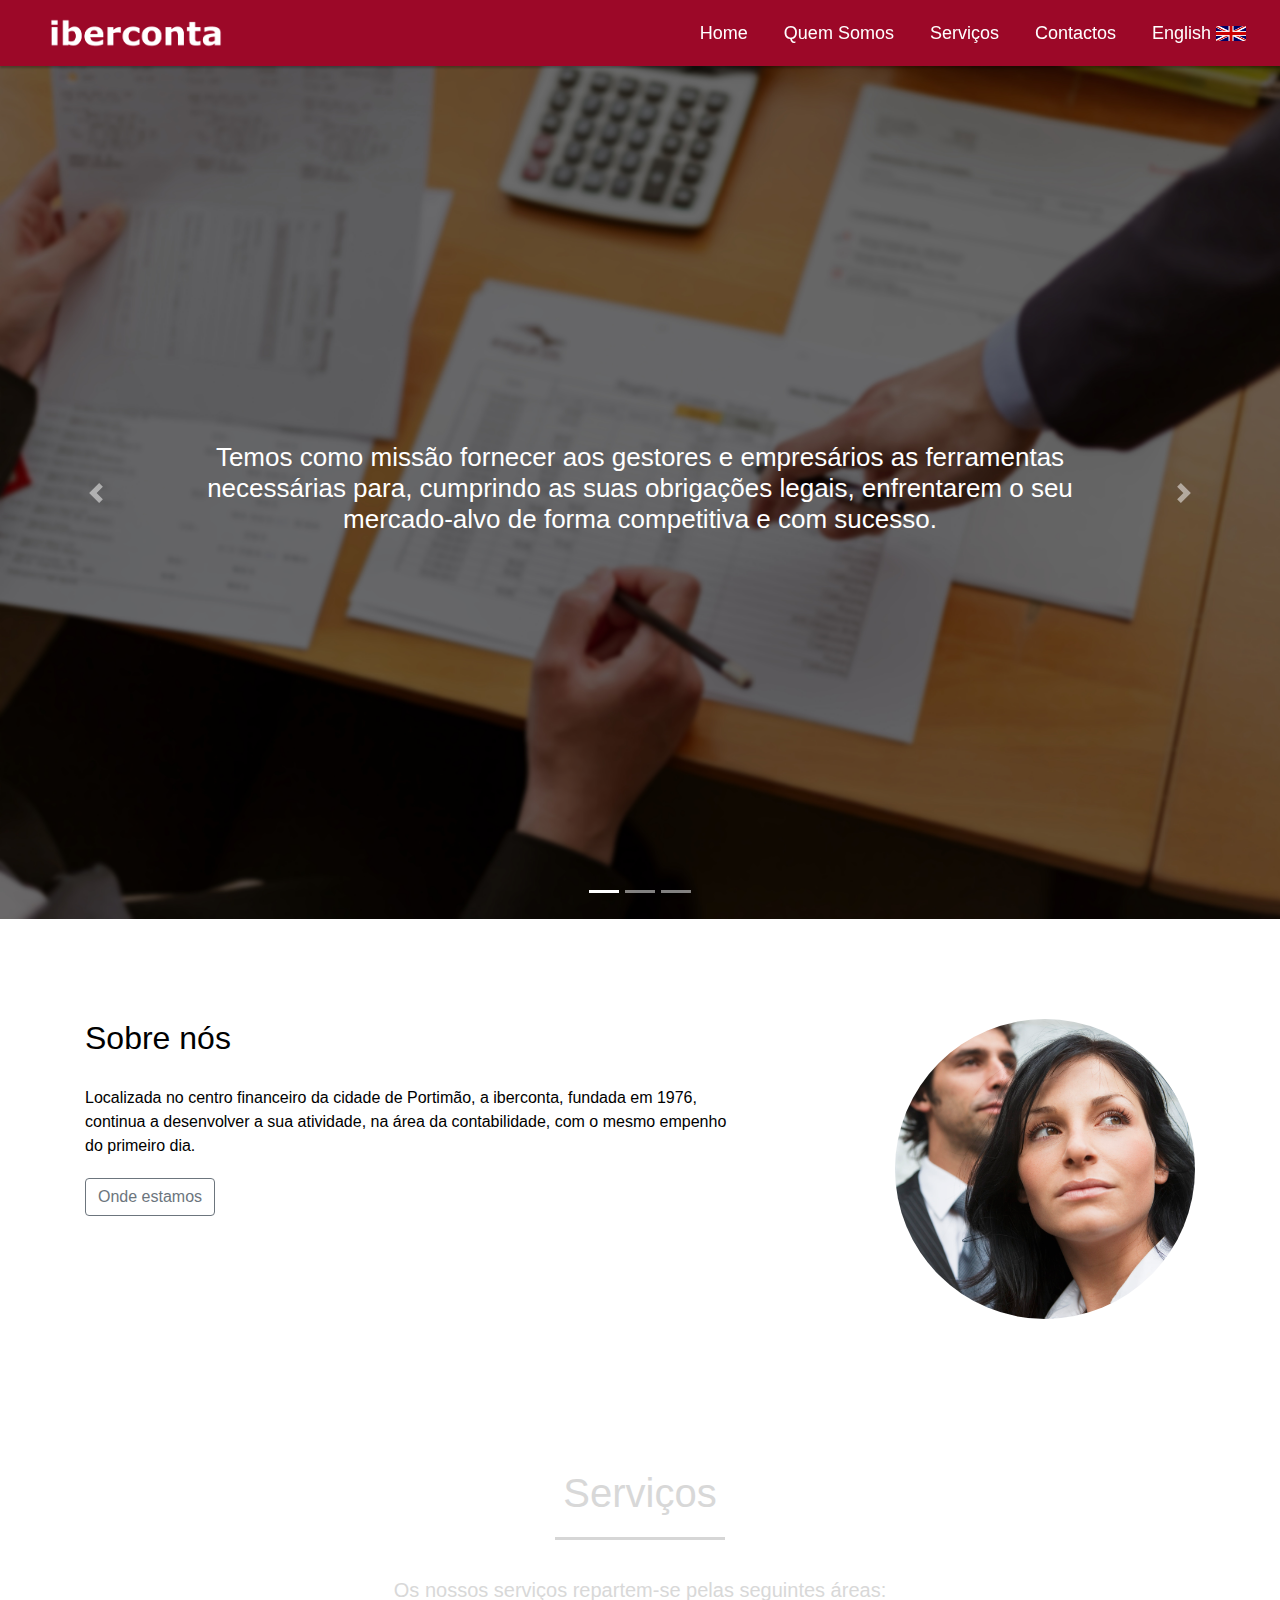
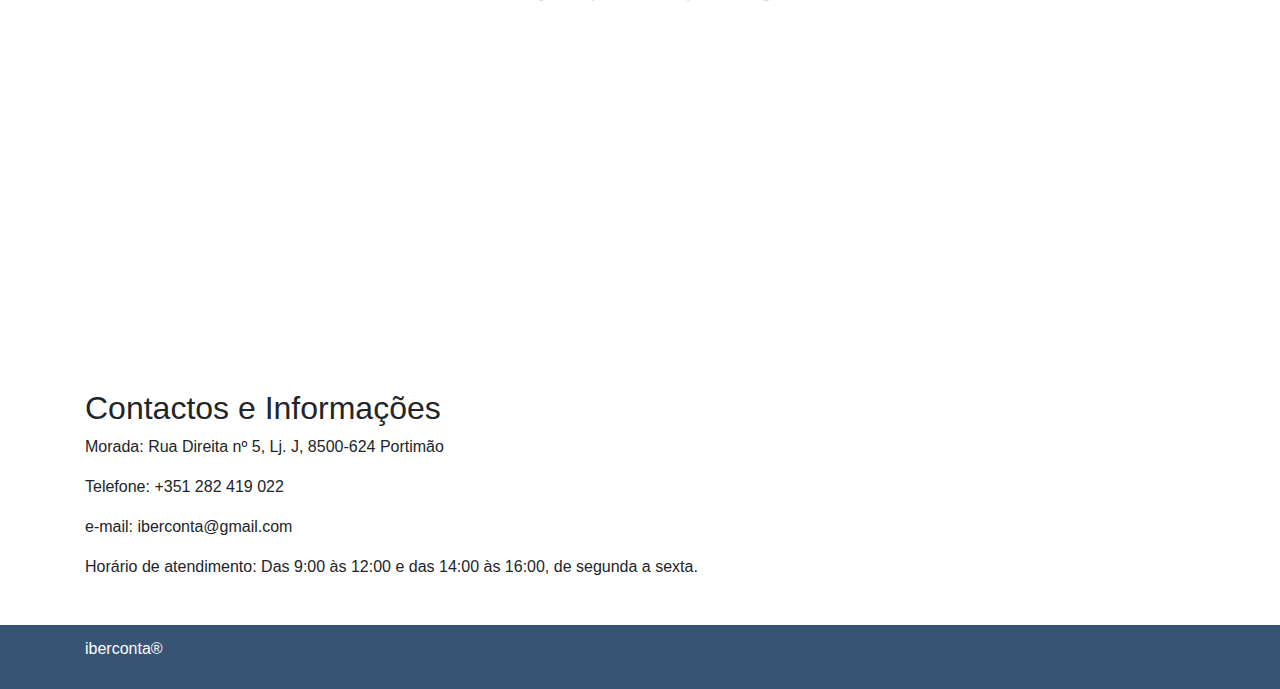
<file: index.html>
<html>
    <head>
        <title>iberconta</title>
        <link rel="stylesheet" href="style.css">
        <link rel="stylesheet" href="https://stackpath.bootstrapcdn.com/bootstrap/4.5.2/css/bootstrap.min.css" integrity="sha384-JcKb8q3iqJ61gNV9KGb8thSsNjpSL0n8PARn9HuZOnIxN0hoP+VmmDGMN5t9UJ0Z" crossorigin="anonymous">
        <link rel="stylesheet" href="https://stackpath.bootstrapcdn.com/font-awesome/4.7.0/css/font-awesome.min.css">
        <script src="https://code.jquery.com/jquery-3.5.1.slim.min.js" integrity="sha384-DfXdz2htPH0lsSSs5nCTpuj/zy4C+OGpamoFVy38MVBnE+IbbVYUew+OrCXaRkfj" crossorigin="anonymous"></script>
        <script src="https://cdn.jsdelivr.net/npm/popper.js@1.16.1/dist/umd/popper.min.js" integrity="sha384-9/reFTGAW83EW2RDu2S0VKaIzap3H66lZH81PoYlFhbGU+6BZp6G7niu735Sk7lN" crossorigin="anonymous"></script>
        <script src="https://stackpath.bootstrapcdn.com/bootstrap/4.5.2/js/bootstrap.min.js" integrity="sha384-B4gt1jrGC7Jh4AgTPSdUtOBvfO8shuf57BaghqFfPlYxofvL8/KUEfYiJOMMV+rV" crossorigin="anonymous"></script>
        <link rel="shortcut icon" type="image/png" href="img/favicon.png" />
        <body>
            <!---Navigation Bar-->
            <section id="nav-bar">
                <nav class="navbar navbar-expand-lg navbar-light">
                    <a class="navbar-brand" href="#"><img src="img/logo.png"></a>
                    <button class="navbar-toggler" type="button" data-toggle="collapse" data-target="#navbarNav" aria-controls="navbarNav" aria-expanded="false" aria-label="Toggle navigation">
                      <span class="navbar-toggler-icon"></span>
                    </button>
                    <div class="collapse navbar-collapse" id="navbarNav">
                      <ul class="navbar-nav ml-auto">
                        <li class="nav-item">
                          <a class="nav-link" href="#">Home</a>
                        </li>
                        <li class="nav-item">
                          <a class="nav-link" href="#about">Quem Somos</a>
                        </li>
                        <li class="nav-item">
                          <a class="nav-link" href="#services">Serviços</a>
                        </li>
                        <li class="nav-item">
                          <a class="nav-link" href="#contact">Contactos</a>
                        </li>
                        <li class="nav-item">
                            <a class="nav-link" href="english.html">English <img src="img/english.png" height="15px"></i></a>
                          </li>
                      </ul>
                    </div>
                  </nav>
            </section>
            <!---Slider-->
            <div id="slider">
                <div id="headerSlider" class="carousel slide" data-ride="carousel">
                    <ol class="carousel-indicators">
                        <li data-target="#headerSlider" data-slide-to="0" class="active"></li>
                        <li data-target="#headerSlider" data-slide-to="1"></li>
                        <li data-target="#headerSlider" data-slide-to="2"></li>
                    </ol>
                    <div class="carousel-inner">
                        <div class="carousel-item active">
                        <img src="img/banner1.jpg" class="d-block img-fluid ">
                        <div class="carousel-caption">
                            <h5>Temos como missão fornecer aos gestores e empresários as ferramentas necessárias para, cumprindo as suas obrigações legais, enfrentarem o seu mercado-alvo de forma competitiva e com sucesso.</h5>
                        </div>
                        </div>
                        <div class="carousel-item">
                        <img src="img/banner2.jpg" class="d-block img-fluid ">
                        <div class="carousel-caption">
                            <h5>Sabendo da importância que a contabilidade tem como sistema de informação para a gestão, a iberconta apresenta aos seus clientes uma análise comparativa, detalhada, por meses e anos, para que esta usufrua das vantagens de ter uma imagem abrangente da situação económica da empresa.</h5>
                        </div>
                        </div>
                        <div class="carousel-item">
                        <img src="img/banner3.jpg" class="d-block img-fluid ">
                        <div class="carousel-caption">
                            <h5>O processo de decisão ganha um forte apoio para que a empresa atinja as metas definidas.</h5>
                        </div>
                        </div>
                    </div>
                    <a class="carousel-control-prev" href="#headerSlider" role="button" data-slide="prev">
                        <span class="carousel-control-prev-icon" aria-hidden="true"></span>
                        <span class="sr-only">Previous</span>
                    </a>
                    <a class="carousel-control-next" href="#headerSlider" role="button" data-slide="next">
                        <span class="carousel-control-next-icon" aria-hidden="true"></span>
                        <span class="sr-only">Next</span>
                    </a>
                </div>
            </div>
            <!---About-->
            <section id="about">
                <div class="container">
                    <div class="row">
                        <div class="col-md-6">
                            <h2>Sobre nós</h2>
                            <div class="about-content">Localizada no centro financeiro da cidade de Portimão, a iberconta, fundada em 1976, continua a desenvolver a sua atividade, na área da contabilidade, com o mesmo empenho do primeiro dia.</div>
                            <a class="btn btn-outline-secondary" href="https://www.google.com/maps/place/R.+Direita+5,+8500-757+Portim%C3%A3o/@37.1378322,-8.5364627,20z/data=!4m5!3m4!1s0xd1b28f320583f69:0xac2005f5c6c98a7c!8m2!3d37.137976!4d-8.5362746" role="button" target="_blank">Onde estamos</a>
                        </div>
                        <div class="col-md-6">
                            <img src="img/about.jpg" class="about-image">
                        </div>
                    </div>
                </div>
            </section>
            <!---Services-->
            <section id="services">
                <div class="container">
                    <h1>Serviços</h1>
                    <p>Os nossos serviços repartem-se pelas seguintes áreas:</p>
                    <div class="row services">
                        <div class="col text-center">
                            <div class="icon">
                                <i class="fa fa-desktop"></i>
                            </div>
                            <h3>Contabilidade</h3>
                        </div>
                        <div class="col text-center">
                            <div class="icon">
                                <i class="fa fa-tablet"></i>
                            </div>
                            <h3>Consultoria de Gestão</h3>
                        </div>
                        <div class="col text-center">
                            <div class="icon">
                                <i class="fa fa-line-chart"></i>
                            </div>
                            <h3>Projetos de investimento</h3>
                        </div>
                        <div class="col text-center">
                            <div class="icon">
                                <i class="fa fa-file-text-o"></i>
                            </div>
                            <h3>Consultoria Fiscal</h3>
                        </div>
                        <div class="col text-center">
                            <div class="icon">
                                <i class="fa fa-handshake-o"></i>
                            </div>
                            <h3>Gestão de pessoal</h3><h5>(processamento salarial)</h5>
                        </div>
                    </div>
                </div>
            </section>
            <!---Contact--->
            <section id="contact">
                <div class="container">
                    <h2>Contactos e Informações</h2>
                    <p>Morada: Rua Direita nº 5, Lj. J, 8500-624 Portimão</p>
                    <p>Telefone: +351 282 419 022</p>
                    <p>e-mail: iberconta@gmail.com</p>
                    <p>Horário de atendimento: Das 9:00 às 12:00 e das 14:00 às 16:00, de segunda a sexta.</p>

                </div>
            </section>
            <!---Footer--->
            <section id="footer">
                <div class="container">
                    <p>iberconta®</p>
                </div>
            </section>
            <!---Footer End-->
            <script src="js/smooth-scroll.js"></script>
            <script>
                var scroll = new SmoothScroll('a[href*="#"]');
            </script>
        </body>
    </head>
</html>
</file>
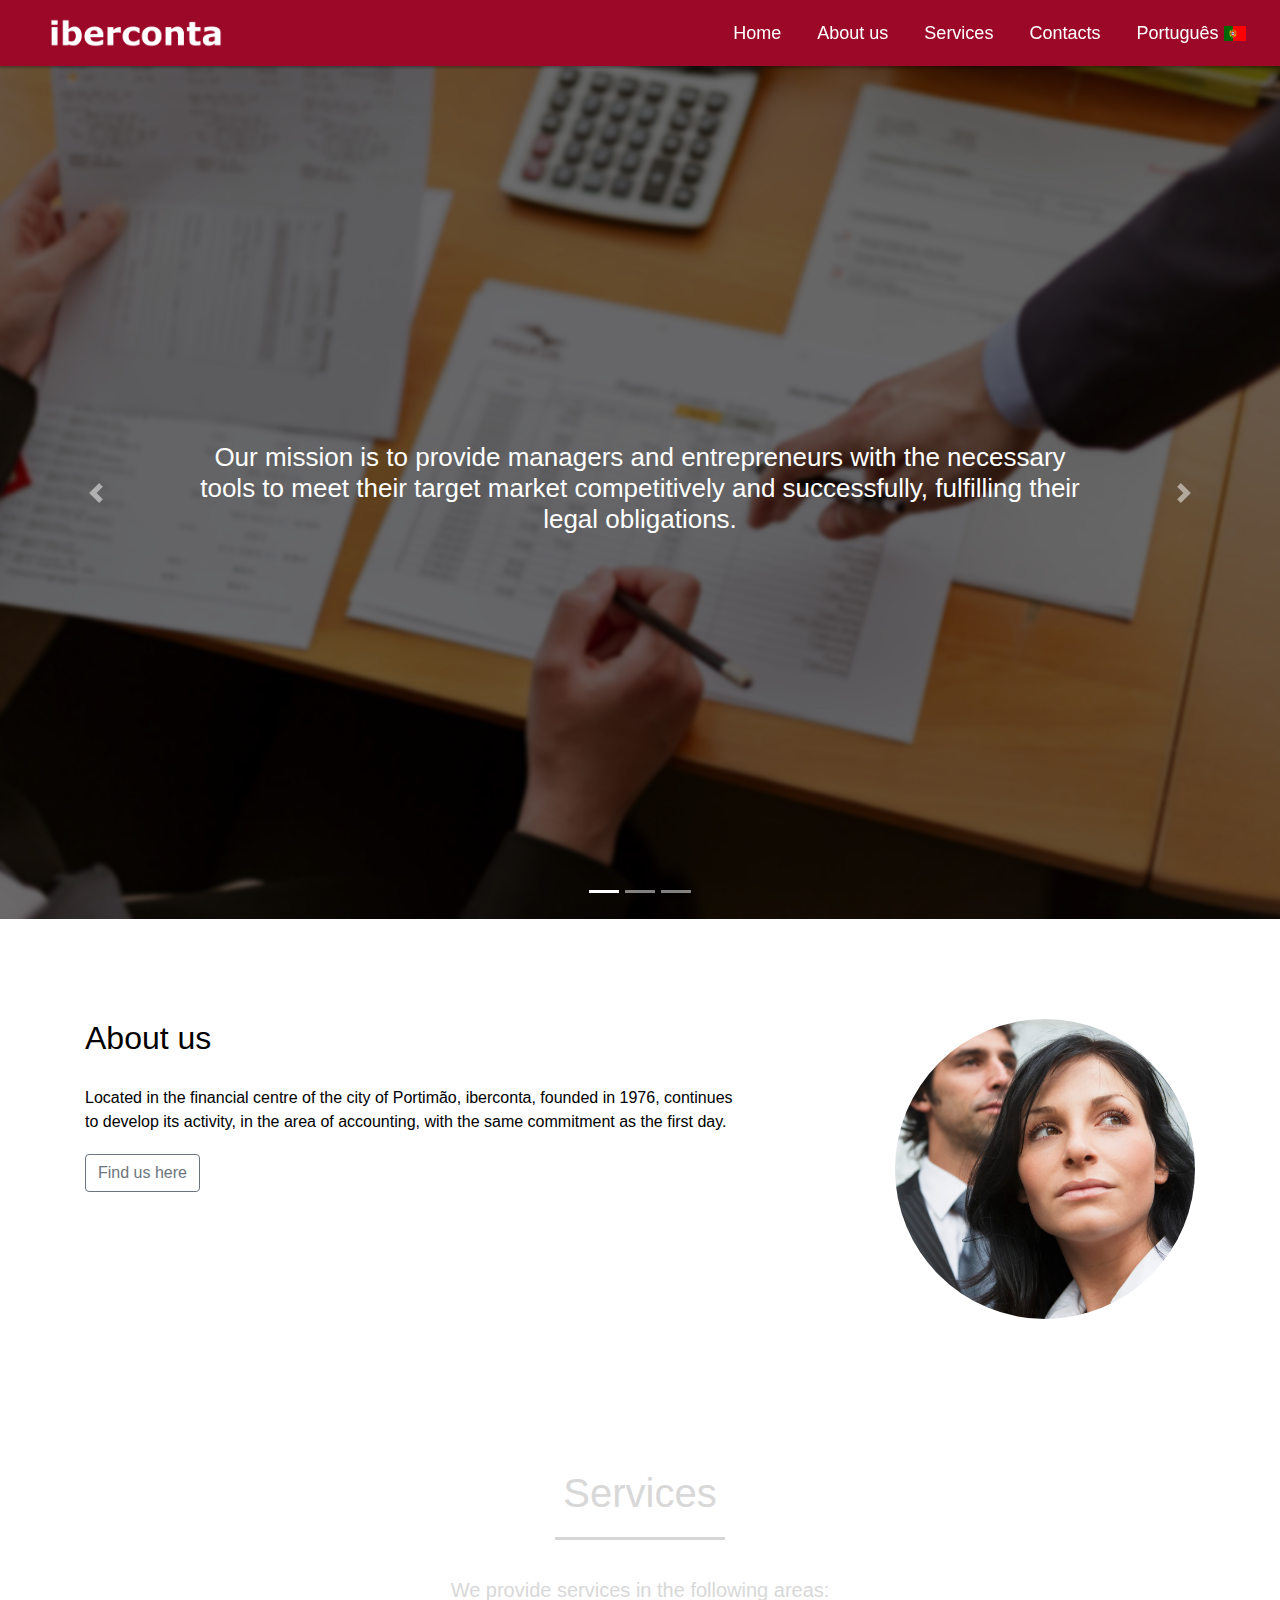
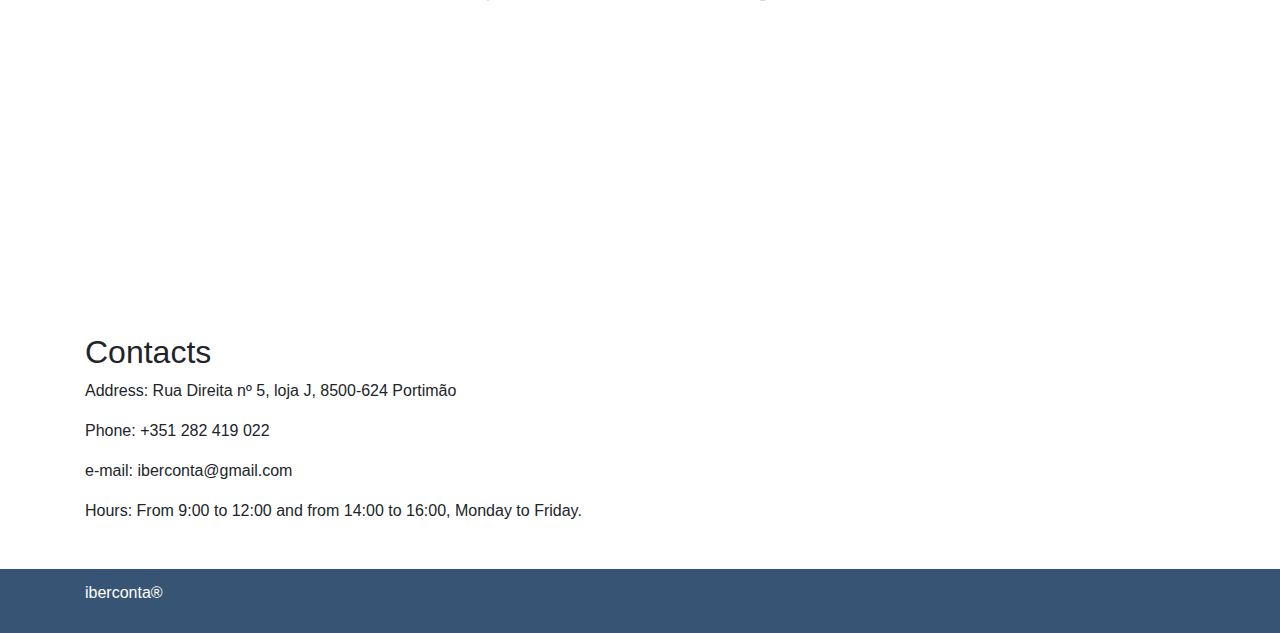
<file: english.html>
<html>
    <head>
        <title>iberconta</title>
        <link rel="stylesheet" href="style.css">
        <link rel="stylesheet" href="https://stackpath.bootstrapcdn.com/bootstrap/4.5.2/css/bootstrap.min.css" integrity="sha384-JcKb8q3iqJ61gNV9KGb8thSsNjpSL0n8PARn9HuZOnIxN0hoP+VmmDGMN5t9UJ0Z" crossorigin="anonymous">
        <link rel="stylesheet" href="https://stackpath.bootstrapcdn.com/font-awesome/4.7.0/css/font-awesome.min.css">
        <script src="https://code.jquery.com/jquery-3.5.1.slim.min.js" integrity="sha384-DfXdz2htPH0lsSSs5nCTpuj/zy4C+OGpamoFVy38MVBnE+IbbVYUew+OrCXaRkfj" crossorigin="anonymous"></script>
        <script src="https://cdn.jsdelivr.net/npm/popper.js@1.16.1/dist/umd/popper.min.js" integrity="sha384-9/reFTGAW83EW2RDu2S0VKaIzap3H66lZH81PoYlFhbGU+6BZp6G7niu735Sk7lN" crossorigin="anonymous"></script>
        <script src="https://stackpath.bootstrapcdn.com/bootstrap/4.5.2/js/bootstrap.min.js" integrity="sha384-B4gt1jrGC7Jh4AgTPSdUtOBvfO8shuf57BaghqFfPlYxofvL8/KUEfYiJOMMV+rV" crossorigin="anonymous"></script>
        <link rel="shortcut icon" type="image/png" href="img/favicon.png" />
        <body>
            <!---Navigation Bar-->
            <section id="nav-bar">
                <nav class="navbar navbar-expand-lg navbar-light">
                    <a class="navbar-brand" href="#"><img src="img/logo.png"></a>
                    <button class="navbar-toggler" type="button" data-toggle="collapse" data-target="#navbarNav" aria-controls="navbarNav" aria-expanded="false" aria-label="Toggle navigation">
                      <span class="navbar-toggler-icon"></span>
                    </button>
                    <div class="collapse navbar-collapse" id="navbarNav">
                      <ul class="navbar-nav ml-auto">
                        <li class="nav-item">
                          <a class="nav-link" href="#">Home</a>
                        </li>
                        <li class="nav-item">
                          <a class="nav-link" href="#about">About us</a>
                        </li>
                        <li class="nav-item">
                          <a class="nav-link" href="#services">Services</a>
                        </li>
                        <li class="nav-item">
                          <a class="nav-link" href="#contact">Contacts</a>
                        </li>
                        <li class="nav-item">
                            <a class="nav-link" href="index.html">Português <img src="img/portuguese.png" height="15px"></i></a>
                          </li>
                      </ul>
                    </div>
                  </nav>
            </section>
            <!---Slider-->
            <div id="slider">
                <div id="headerSlider" class="carousel slide" data-ride="carousel">
                    <ol class="carousel-indicators">
                        <li data-target="#headerSlider" data-slide-to="0" class="active"></li>
                        <li data-target="#headerSlider" data-slide-to="1"></li>
                        <li data-target="#headerSlider" data-slide-to="2"></li>
                    </ol>
                    <div class="carousel-inner">
                        <div class="carousel-item active">
                        <img src="img/banner1.jpg" class="d-block img-fluid ">
                        <div class="carousel-caption">
                            <h5>Our mission is to provide managers and entrepreneurs with the necessary tools to meet their target market competitively and successfully, fulfilling their legal obligations.</h5>
                        </div>
                        </div>
                        <div class="carousel-item">
                        <img src="img/banner2.jpg" class="d-block img-fluid ">
                        <div class="carousel-caption">
                            <h5>Knowing the importance that accounting has as an information system for management, iberconta presents its clients with a comparative analysis, detailed, for months and years, so that it can enjoy the advantages of having a comprehensive picture of the company's economic situation.</h5>
                        </div>
                        </div>
                        <div class="carousel-item">
                        <img src="img/banner3.jpg" class="d-block img-fluid ">
                        <div class="carousel-caption">
                            <h5>The decision-making process gains strong support for the company to reach the defined goals.</h5>
                        </div>
                        </div>
                    </div>
                    <a class="carousel-control-prev" href="#headerSlider" role="button" data-slide="prev">
                        <span class="carousel-control-prev-icon" aria-hidden="true"></span>
                        <span class="sr-only">Previous</span>
                    </a>
                    <a class="carousel-control-next" href="#headerSlider" role="button" data-slide="next">
                        <span class="carousel-control-next-icon" aria-hidden="true"></span>
                        <span class="sr-only">Next</span>
                    </a>
                </div>
            </div>
            <!---About-->
            <section id="about">
                <div class="container">
                    <div class="row">
                        <div class="col-md-6">
                            <h2>About us</h2>
                            <div class="about-content">Located in the financial centre of the city of Portimão, iberconta, founded in 1976, continues to develop its activity, in the area of accounting, with the same commitment as the first day.</div>
                            <a class="btn btn-outline-secondary" href="https://www.google.com/maps/place/R.+Direita+5,+8500-757+Portim%C3%A3o/@37.1378322,-8.5364627,20z/data=!4m5!3m4!1s0xd1b28f320583f69:0xac2005f5c6c98a7c!8m2!3d37.137976!4d-8.5362746" role="button" target="_blank">Find us here</a>
                        </div>
                        <div class="col-md-6">
                            <img src="img/about.jpg" class="about-image">
                        </div>
                    </div>
                </div>
            </section>
            <!---Services-->
            <section id="services">
                <div class="container">
                    <h1>Services</h1>
                    <p>We provide services in the following areas:</p>
                    <div class="row services">
                        <div class="col text-center">
                            <div class="icon">
                                <i class="fa fa-desktop"></i>
                            </div>
                            <h3>Accounting</h3>
                        </div>
                        <div class="col text-center">
                            <div class="icon">
                                <i class="fa fa-tablet"></i>
                            </div>
                            <h3>Management consulting</h3>
                        </div>
                        <div class="col text-center">
                            <div class="icon">
                                <i class="fa fa-line-chart"></i>
                            </div>
                            <h3>Investment projects</h3>
                        </div>
                        <div class="col text-center">
                            <div class="icon">
                                <i class="fa fa-file-text-o"></i>
                            </div>
                            <h3>Tax consulting</h3>
                        </div>
                        <div class="col text-center">
                            <div class="icon">
                                <i class="fa fa-handshake-o"></i>
                            </div>
                            <h3>Payroll accounting</h3>
                        </div>
                    </div>
                </div>
            </section>
            <!---Contact--->
            <section id="contact">
                <div class="container">
                    <h2>Contacts</h2>
                    <p>Address: Rua Direita nº 5, loja J, 8500-624 Portimão</p>
                    <p>Phone: +351 282 419 022</p>
                    <p>e-mail: iberconta@gmail.com</p>
                    <p>Hours: From 9:00 to 12:00 and from 14:00 to 16:00, Monday to Friday.</p>

                </div>
            </section>
            <!---Footer--->
            <section id="footer">
                <div class="container">
                    <p>iberconta®</p>
                </div>
            </section>
            <!---Footer End-->
            <script src="js/smooth-scroll.js"></script>
            <script>
                var scroll = new SmoothScroll('a[href*="#"]');
            </script>
        </body>
    </head>
</html>
</file>
<file: style.css>
* {
    margin: 0;
    padding: 0;
}


/*---Nav-Bar---*/
#nav-bar {
    position: sticky;
    top: 0;
    z-index: 100;

}

.navbar-brand img {
    height: 40px;
    padding-left: 30;
}

.navbar-nav li {
    padding: 0 10px;
}

.navbar-nav li a {
    float: right;
    text-align: left;
}

#nav-bar ul li a:hover {
    color: rgb(44, 44, 44) !important;
}

.navbar {
    background: rgb(156, 8, 40);
    box-shadow: 0px 2px 2px rgba(0, 0, 0, 0.25);
}

.navbar-toggler {
    border: none !important;
}

.nav-link {
    color: rgb(255, 255, 255) !important;
    font-weight: 400;
    font-size: 18px;
}

/*---Slider---*/

#slider {
    width:  100%;
}

.carousel-caption {
    top: 50%;
    transform: translateY(-50%);
    bottom: initial !important;
}

.carousel-caption h5 {
    color: rgb(255, 255, 255);
    font-size: 26px;
}

/*---About---*/

#about {
    padding-top: 100px;
    padding-bottom: 100px;
    color: rgb(0, 0, 0);
}

#about .btn {
    margin-top: 20px;
    margin-bottom: 30px;
}

.about-content {
    padding-top: 20px;
    width: 650px;
 }

.about-image {
    float: right;
    background-size: 150px;
    width: 300px;
    height: 300px;
    max-width: 100%;
    height: auto;
    border-radius: 50%;

}

/*---Services---*/

#services {
    background-image: linear-gradient(rgba(0,0,0,0.8),rgba(0,0,0,0.8)),url(img/services.jpg);
    background-size: cover;
    background-position: center;
    color: rgb(255, 255, 255) !important;
    background-attachment: fixed;
    padding-top: 50px;
    padding-bottom: 50px;
}

#services h1 {
    text-align: center;
    color: rgb(216, 216, 216) !important;
    padding-bottom : 10px;
}

#services p {
    text-align: center;
    color: rgb(216, 216, 216) !important;
    padding-bottom : 10px;
}

#services h1::after {
    content: '';
    background: rgb(214, 214, 214);
    display: block;
    height: 3px;
    width: 170px;
    margin: 20px auto 5px;
}

.services {
    margin-top: 40px;
}

.icon {
    font-size: 40px;
    margin: 20px auto;
    padding: 20px;
    width: 80px;
    border: 1px solid rgb(255,255,255);
    border-radius: 50%;
}

#services p {
    font-size: 20px;
    margin-top: 20px;
    color: rgb(255, 255, 255);
}

#services .col:hover {
     background: rgb(42, 92, 199);
     cursor: pointer;
     transition: 0.8s;
}

/*---Contact---*/

#contact {
    padding: 30px;
}

/*---Footer---*/

#footer {
    background: rgb(56, 84, 117);
    color: rgb(255, 255, 255);
    padding: 12px;
}
</file>
